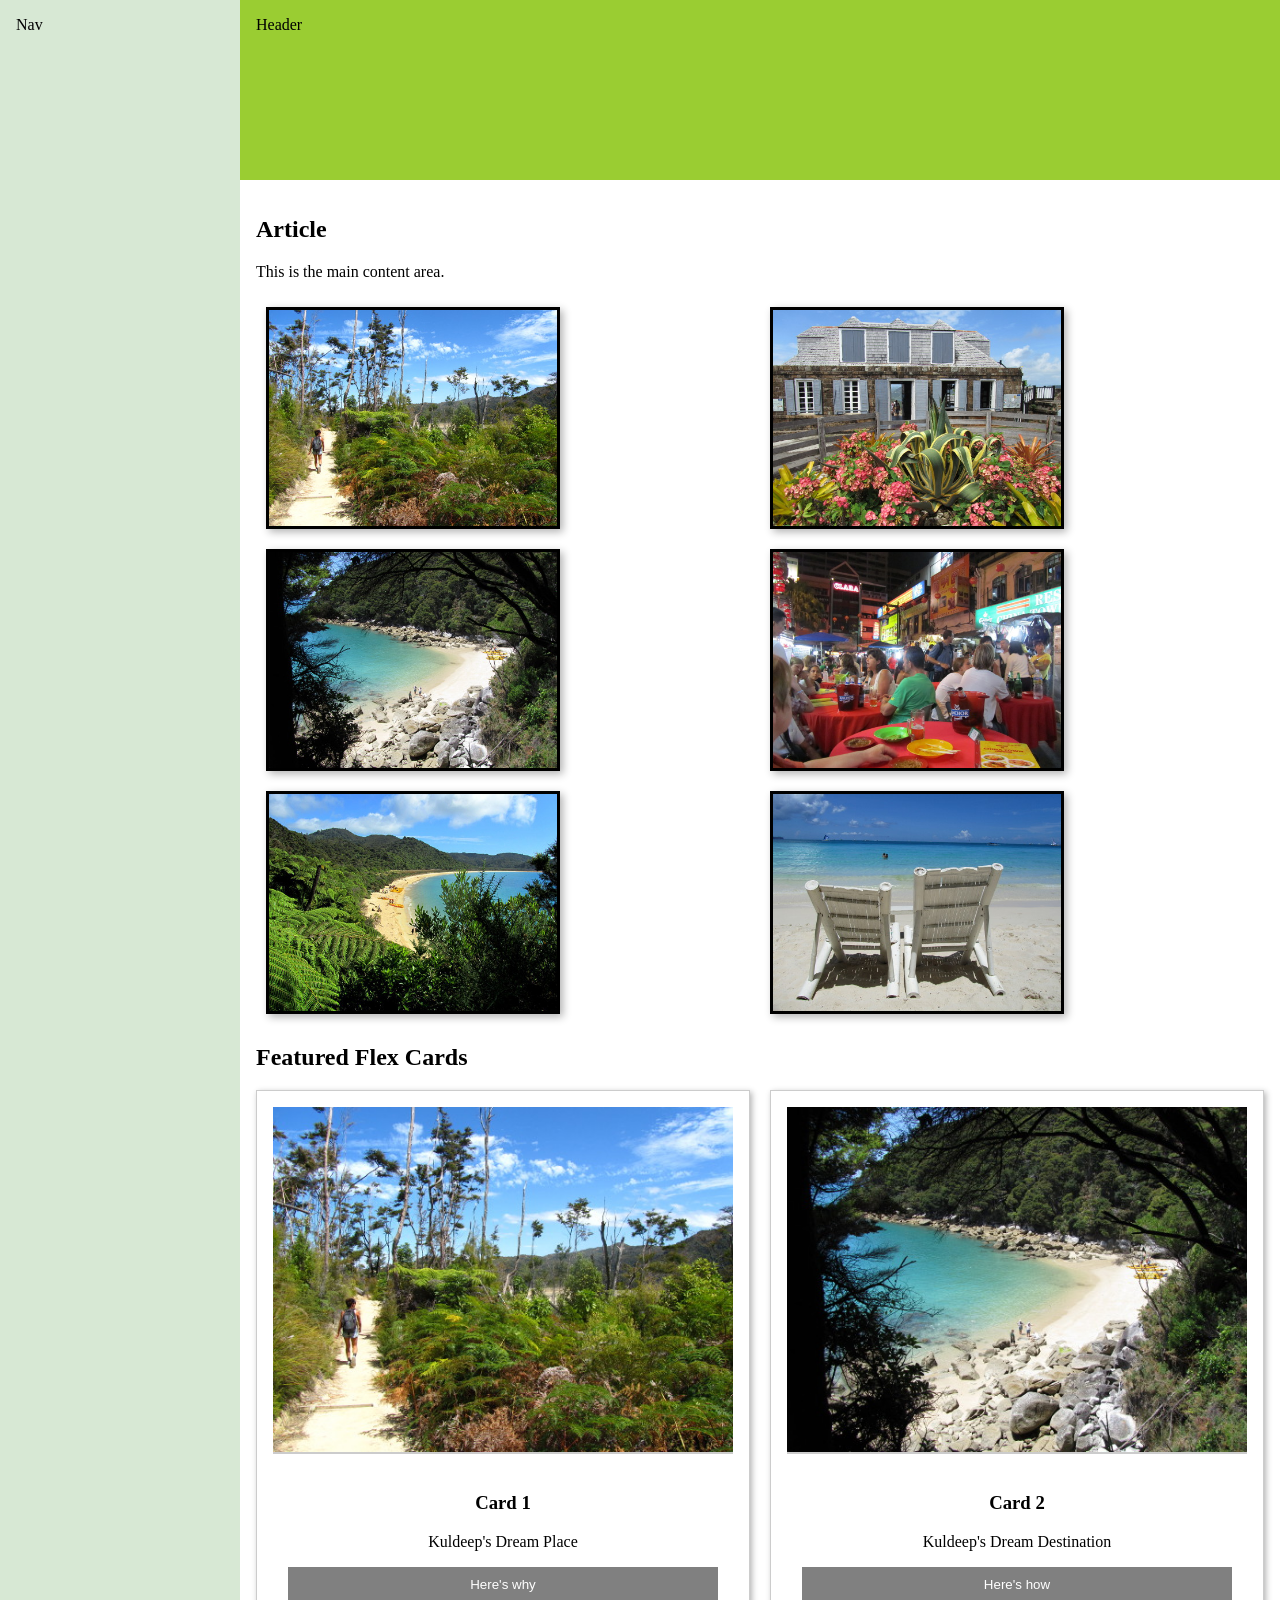
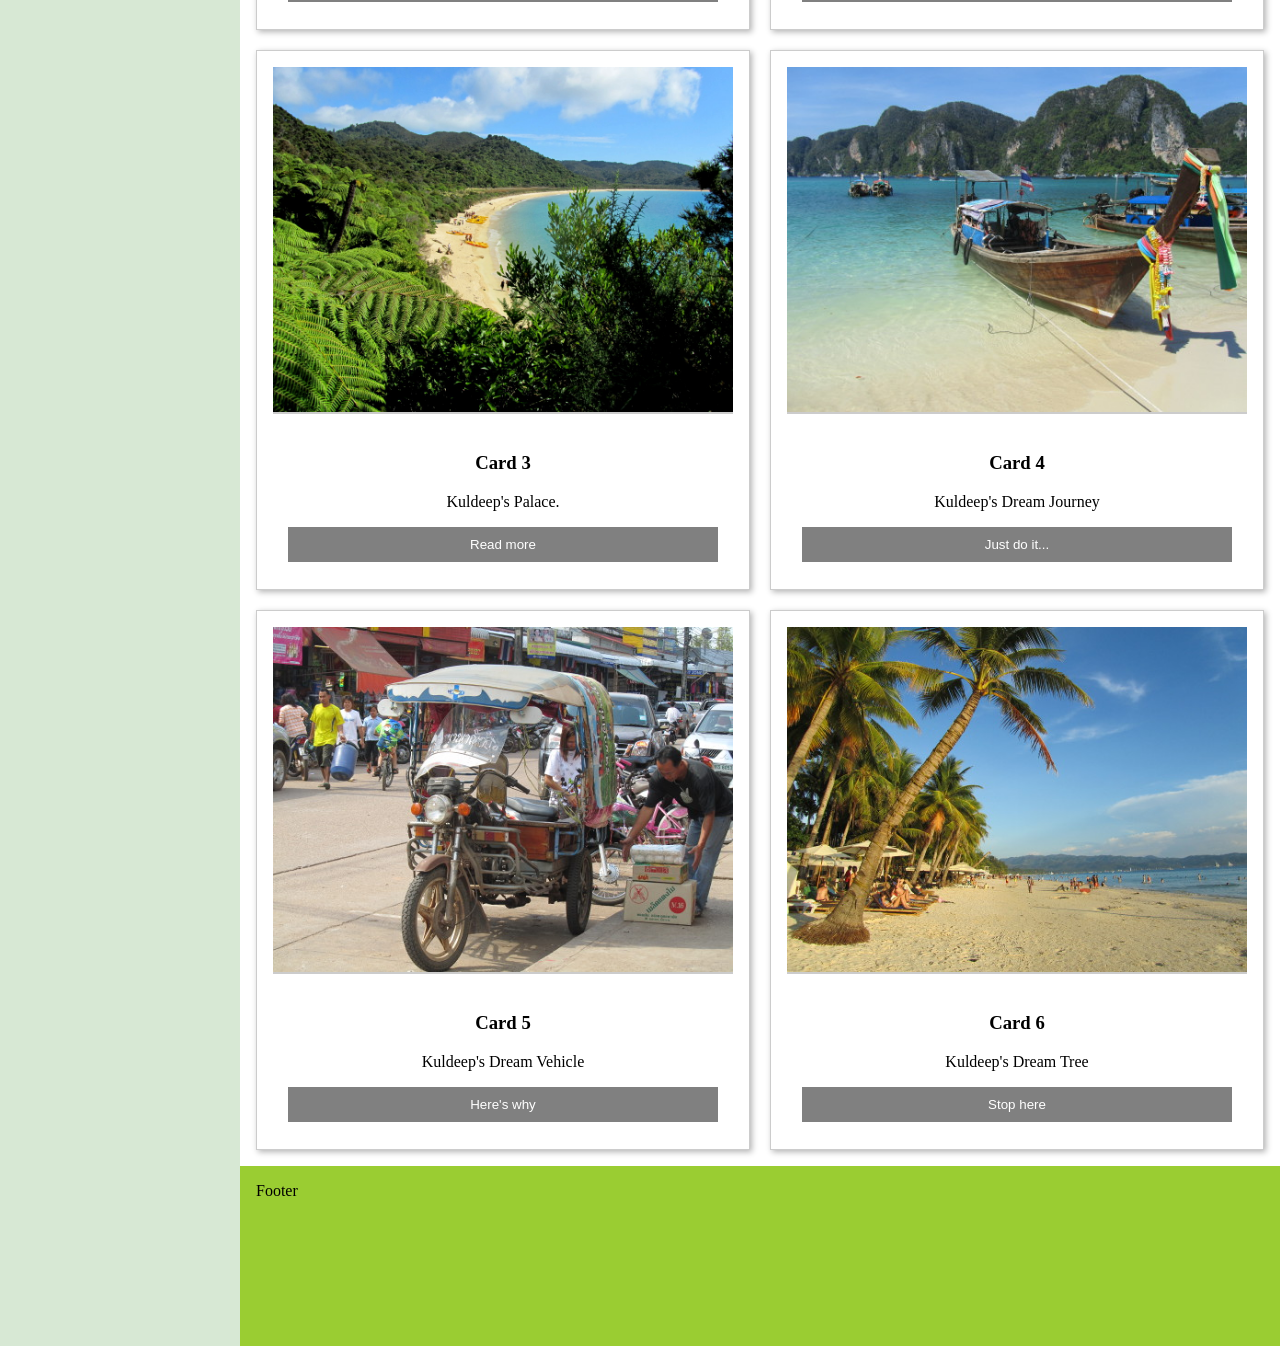
<file: Flexbox-cards/index.html>
<!DOCTYPE html>
<html lang="en">
<head>
    <meta charset="UTF-8">
    <meta name="viewport" content="width=device-width, initial-scale=1.0">
    <title>Kuldeep Layout</title>
    <link rel="stylesheet" href="style.css">
    <link rel="icon" href="assets/fav.png" type="image/png">
</head>
<body>
<nav class="outer-col-1">Nav</nav>
<div class="outer-col-2">
    <header>Header</header>
    <div class="inner-row">
        <div class="inner-col">
            <article>
                <h2>Article</h2>
                <p>This is the main content area.</p>
                <section class="cards">
                    <img src="assets/23m.jpg" alt="Sample photo">
                    <img src="assets/24m.jpg" alt="Sample photo">
                    <img src="assets/22m.jpg" alt="Sample photo">
                    <img src="assets/28m.jpg" alt="Sample photo">
                    <img src="assets/29m.jpg" alt="Sample photo">
                    <img src="assets/30m.jpg" alt="Sample photo">
                </section>
                <section class="flex-cards">
                    <h2 class="section-title">Featured Flex Cards</h2>
                    <div class="flex-container">
                        <article class="card">
                            <img src="assets/23m.jpg" alt="Sample photo">
                            <div class="text">
                                <h3>Card 1</h3>
                                <p>Kuldeep's Dream Place</p>
                                <button>Here's why</button>
                            </div>
                        </article>

                        <article class="card">
                            <img src="assets/24m.jpg" alt="Sample photo">
                            <div class="text">
                                <h3>Card 2</h3>
                                <p>Kuldeep's Dream Destination</p>
                                <button>Here's how</button>
                            </div>
                        </article>

                        <article class="card">
                            <img src="assets/22l.jpg" alt="Sample photo">
                            <div class="text">
                                <h3>Card 3</h3>
                                <p>Kuldeep's Palace.</p>
                                <button>Read more</button>
                            </div>
                        </article>

                        <article class="card">
                            <img src="assets/15l.jpg" alt="Sample photo">
                            <div class="text">
                                <h3>Card 4</h3>
                                <p>Kuldeep's Dream Journey</p>
                                <button>Just do it...</button>
                            </div>
                        </article>

                        <article class="card">
                            <img src="assets/25m.jpg" alt="Sample photo">
                            <div class="text">
                                <h3>Card 5</h3>
                                <p>Kuldeep's Dream Vehicle</p>
                                <button>Here's why</button>
                            </div>
                        </article>

                        <article class="card">
                            <img src="assets/16l.jpg" alt="Sample photo">
                            <div class="text">
                                <h3>Card 6</h3>
                                <p>Kuldeep's Dream Tree</p>
                                <button>Stop here</button>
                            </div>
                        </article>
                    </div>
                </section>
            </article>
            <footer>Footer</footer>
        </div>
    </div>
</div>
</body>
</html>
</file>
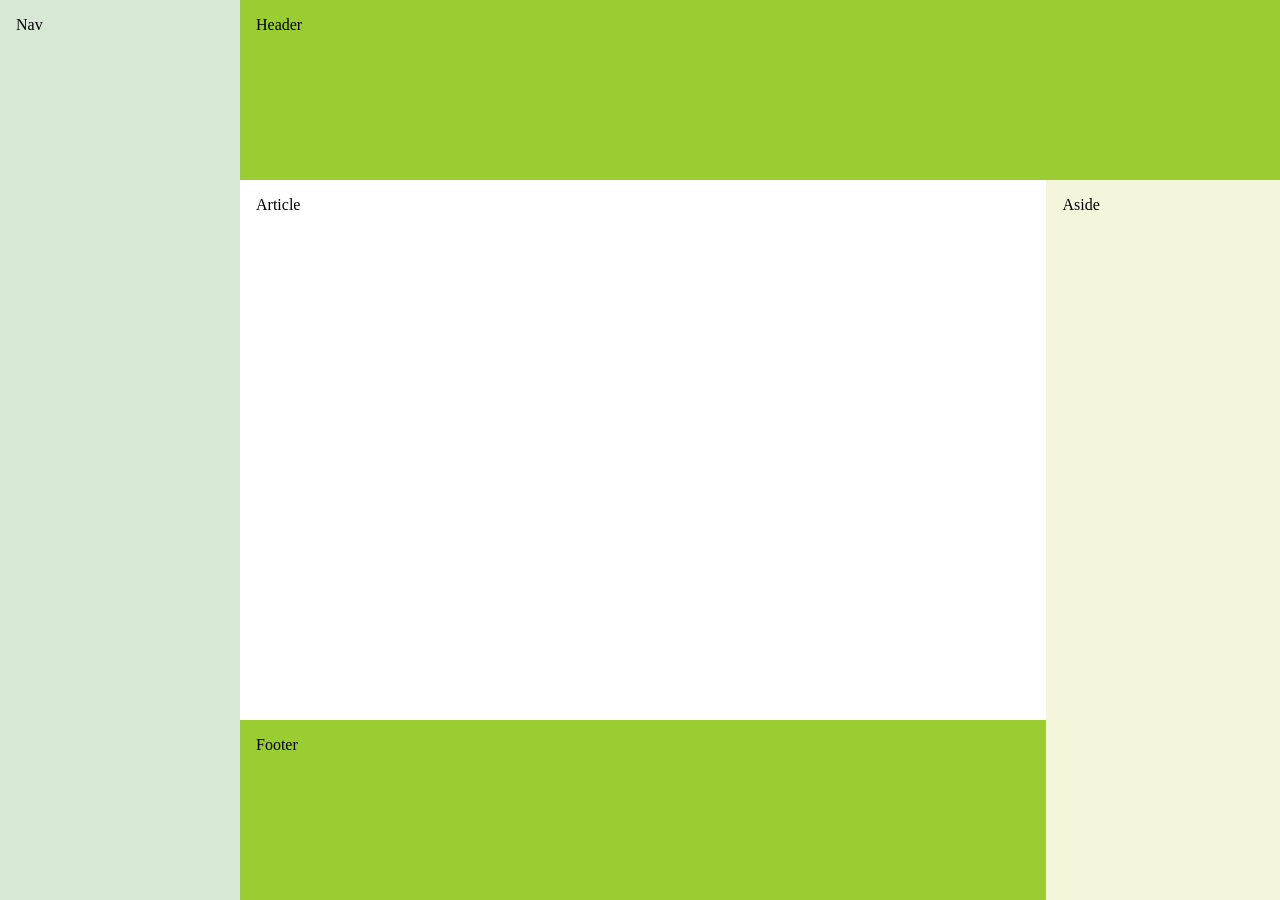
<file: Flexbox-layout/index.html>
<!DOCTYPE html>
<html lang="en">
<head>
  <meta charset="UTF-8">
  <meta name="viewport" content="width=device-width, initial-scale=1.0">
  <title>BridgeLabz Layout</title>
  <link rel="stylesheet" href="style.css">
  <link rel="icon" href="assets/fav.png" type="image/png">
</head>
<body>
<nav class="outer-col-1">Nav</nav>
<div class="outer-col-2">
  <header>Header</header>
  <div class="inner-row">
    <div class="inner-col">
      <article>Article</article>
      <footer>Footer</footer>
    </div>
    <aside>Aside</aside>
  </div>
</div>
</body>
</html>
</file>
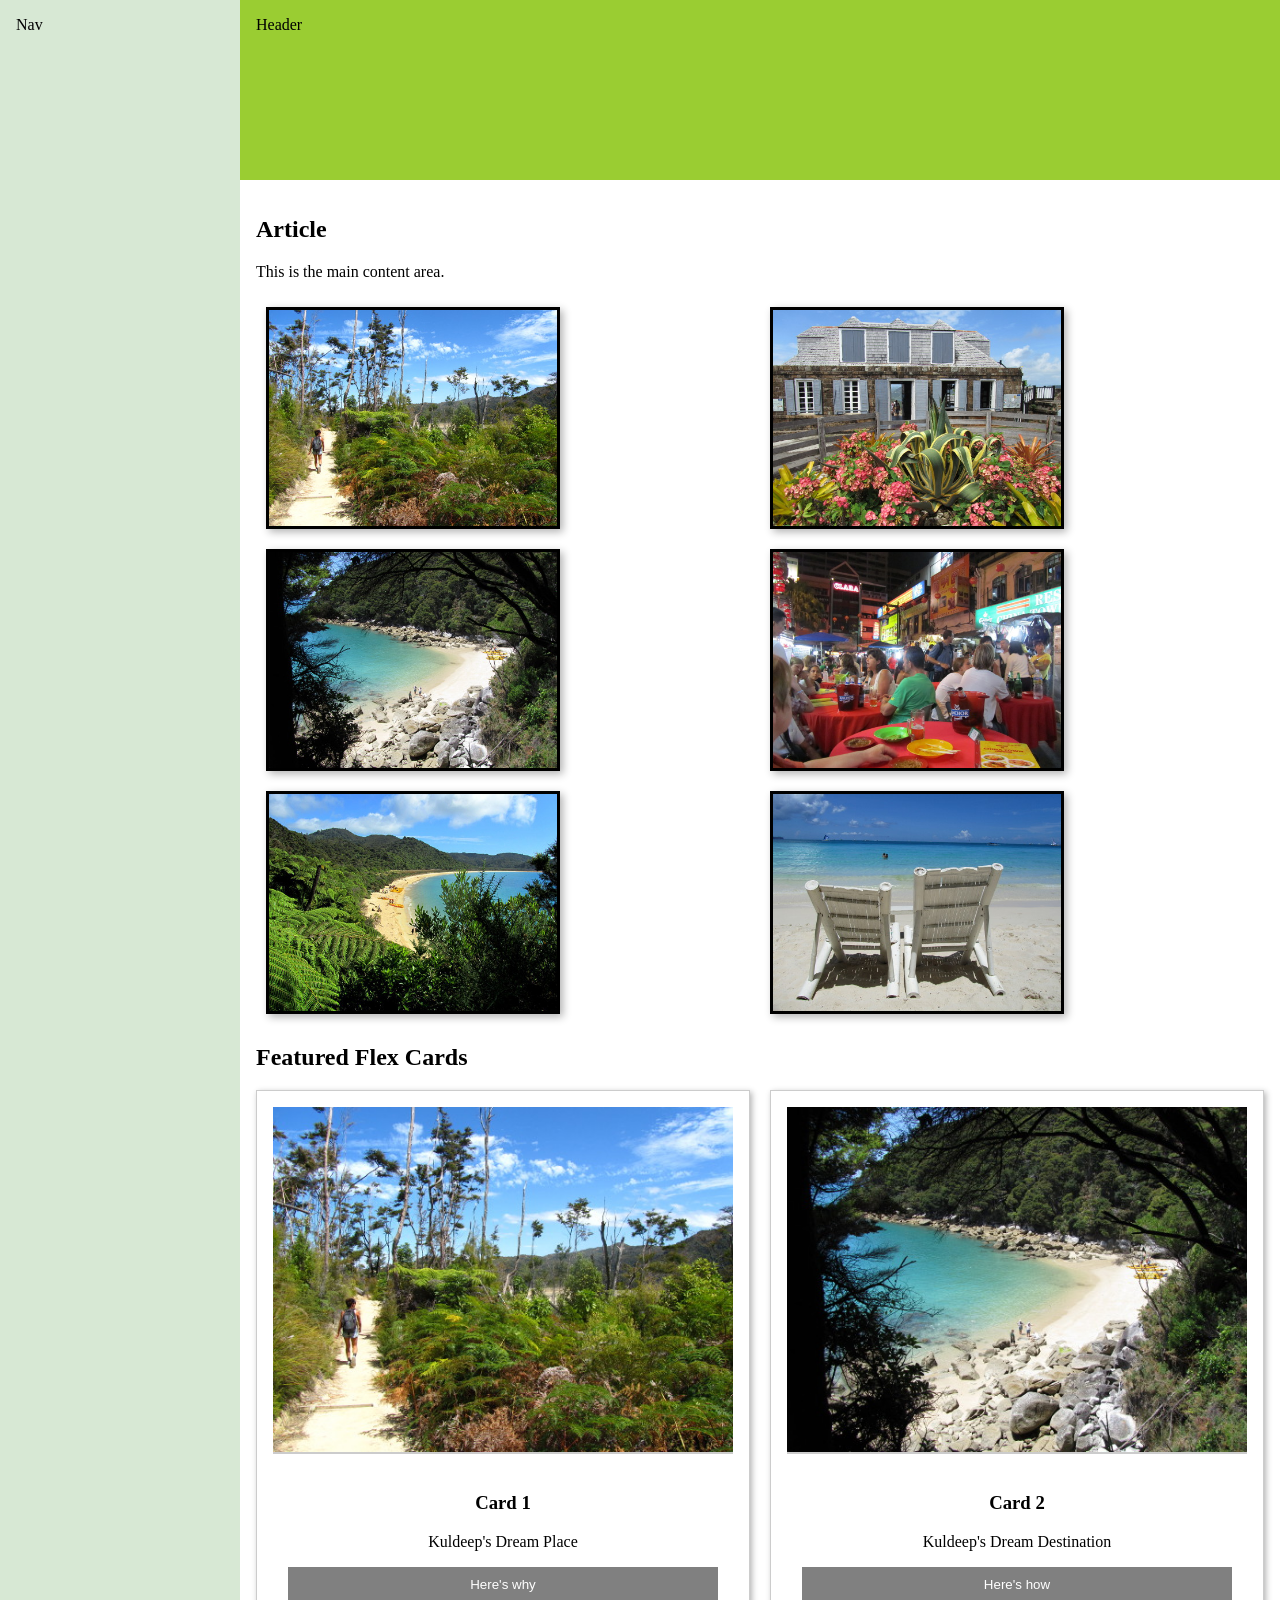
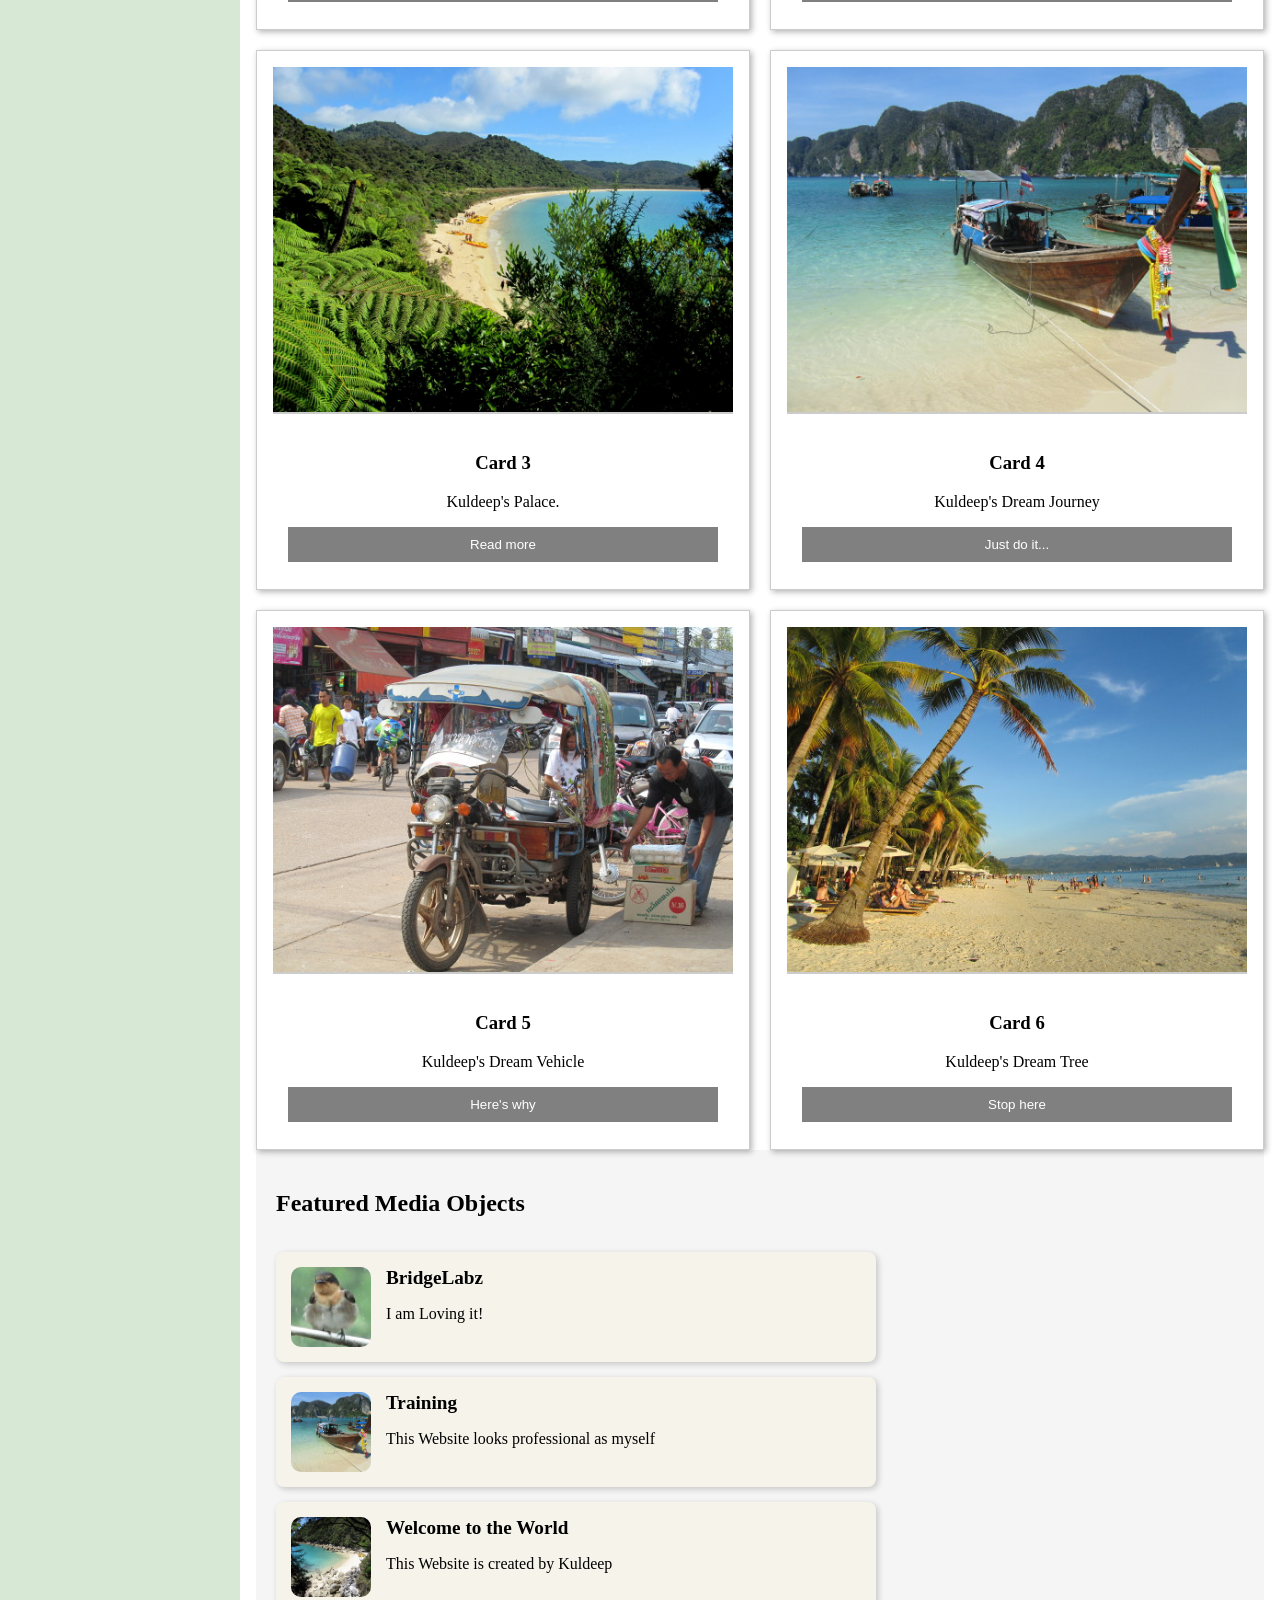
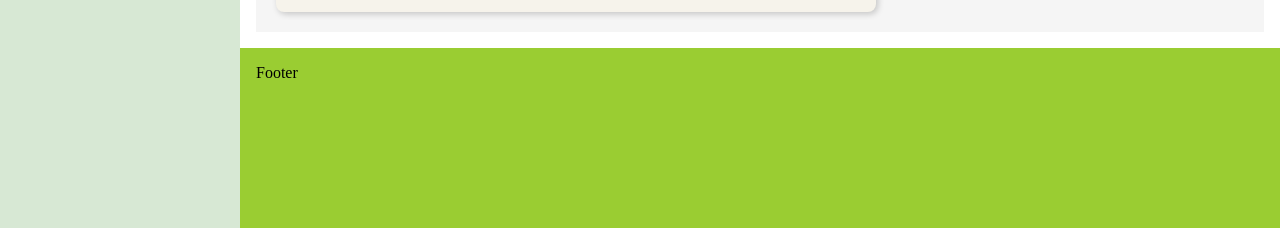
<file: Flexbox-Media-Object/index.html>
<!DOCTYPE html>
<html lang="en">
<head>
    <meta charset="UTF-8">
    <meta name="viewport" content="width=device-width, initial-scale=1.0">
    <title>Kuldeep Layout</title>
    <link rel="stylesheet" href="style.css">
    <link rel="icon" href="assets/fav.png" type="image/png">
</head>
<body>
<nav class="outer-col-1">Nav</nav>
<div class="outer-col-2">
    <header>Header</header>
    <div class="inner-row">
        <div class="inner-col">
            <article>
                <h2>Article</h2>
                <p>This is the main content area.</p>
                <section class="cards">
                    <img src="assets/23m.jpg" alt="Sample photo">
                    <img src="assets/24m.jpg" alt="Sample photo">
                    <img src="assets/22m.jpg" alt="Sample photo">
                    <img src="assets/28m.jpg" alt="Sample photo">
                    <img src="assets/29m.jpg" alt="Sample photo">
                    <img src="assets/30m.jpg" alt="Sample photo">
                </section>
                <section class="flex-cards">
                    <h2 class="section-title">Featured Flex Cards</h2>
                    <div class="flex-container">
                        <article class="card">
                            <img src="assets/23m.jpg" alt="Sample photo">
                            <div class="text">
                                <h3>Card 1</h3>
                                <p>Kuldeep's Dream Place</p>
                                <button>Here's why</button>
                            </div>
                        </article>

                        <article class="card">
                            <img src="assets/24m.jpg" alt="Sample photo">
                            <div class="text">
                                <h3>Card 2</h3>
                                <p>Kuldeep's Dream Destination</p>
                                <button>Here's how</button>
                            </div>
                        </article>

                        <article class="card">
                            <img src="assets/22l.jpg" alt="Sample photo">
                            <div class="text">
                                <h3>Card 3</h3>
                                <p>Kuldeep's Palace.</p>
                                <button>Read more</button>
                            </div>
                        </article>

                        <article class="card">
                            <img src="assets/15l.jpg" alt="Sample photo">
                            <div class="text">
                                <h3>Card 4</h3>
                                <p>Kuldeep's Dream Journey</p>
                                <button>Just do it...</button>
                            </div>
                        </article>

                        <article class="card">
                            <img src="assets/25m.jpg" alt="Sample photo">
                            <div class="text">
                                <h3>Card 5</h3>
                                <p>Kuldeep's Dream Vehicle</p>
                                <button>Here's why</button>
                            </div>
                        </article>

                        <article class="card">
                            <img src="assets/16l.jpg" alt="Sample photo">
                            <div class="text">
                                <h3>Card 6</h3>
                                <p>Kuldeep's Dream Tree</p>
                                <button>Stop here</button>
                            </div>
                        </article>
                    </div>
                </section>
                <section class="media-container" id="media-container">
                    <h2 class="section-title">Featured Media Objects</h2>

                    <div class="media">
                        <img class="media-object" src="assets/8s.jpg" alt="Sample photo">
                        <div class="media-body">
                            <h3 class="media-heading">BridgeLabz</h3>
                            <p>I am Loving it! </p>
                        </div>
                    </div>

                    <div class="media">
                        <img class="media-object" src="assets/15l.jpg" alt="Sample photo">
                        <div class="media-body">
                            <h3 class="media-heading">Training </h3>
                            <p>This Website looks professional as myself</p>
                        </div>
                    </div>

                    <div class="media">
                        <img class="media-object" src="assets/24m.jpg" alt="Sample photo">
                        <div class="media-body">
                            <h3 class="media-heading">Welcome to the World</h3>
                            <p>This Website is created by Kuldeep </p>
                        </div>
                    </div>
                </section>
            </article>
            <footer>Footer</footer>
        </div>
    </div>
</div>
</body>
</html>
</file>
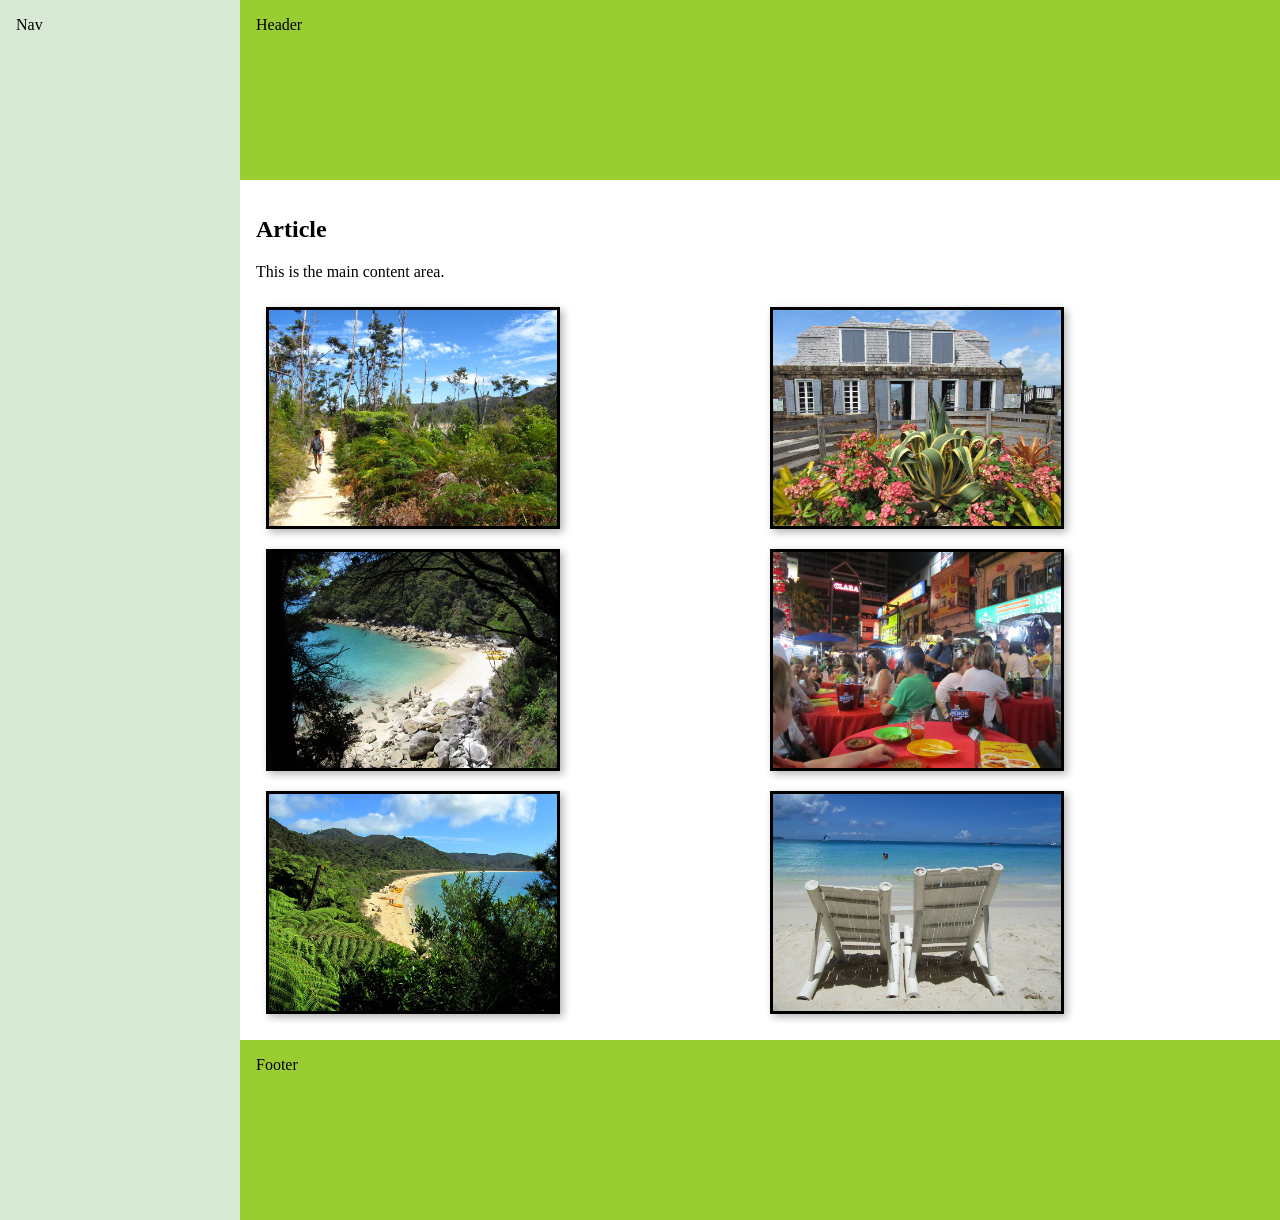
<file: Flexbox-photo-gallery/index.html>
<!DOCTYPE html>
<html lang="en">
<head>
    <meta charset="UTF-8">
    <meta name="viewport" content="width=device-width, initial-scale=1.0">
    <title>Kuldeep Layout</title>
    <link rel="stylesheet" href="style.css">
    <link rel="icon" href="assets/fav.png" type="image/png">
</head>
<body>
<nav class="outer-col-1">Nav</nav>
<div class="outer-col-2">
    <header>Header</header>
    <div class="inner-row">
        <div class="inner-col">
            <article>
                <h2>Article</h2>
                <p>This is the main content area.</p>
                <section class="cards">
                    <img src="assets/23m.jpg" alt="Sample photo">
                    <img src="assets/24m.jpg" alt="Sample photo">
                    <img src="assets/22m.jpg" alt="Sample photo">
                    <img src="assets/28m.jpg" alt="Sample photo">
                    <img src="assets/29m.jpg" alt="Sample photo">
                    <img src="assets/30m.jpg" alt="Sample photo">
                </section>
            </article>
            <footer>Footer</footer>
        </div>
    </div>
</div>
</body>
</html>
</file>
<file: Flexbox-cards/style.css>
* {
    box-sizing: border-box;
}
body {
    display: flex;
    min-height: 100vh;
    flex-direction: row;
    margin: 0;
}
.outer-col-1 {
    background: #D7E8D4;
    flex: 1;
}
.outer-col-2 {
    display: flex;
    flex-direction: column;
    flex: 5;
}
.inner-row {
    display: flex;
    flex-direction: row;
}
.inner-col {
    flex: 4;
}
.inner-row article {
    min-height: 60vh;
}
.inner-row aside {
    background: beige;
    flex: 1;
}
header, footer {
    background: yellowgreen;
    height: 20vh;
}
header, footer, article, nav, aside {
    padding: 1em;
}

.cards {
    display: flex;
    flex-wrap: wrap;
    align-items: flex-start;
    flex-direction: column;
    max-height: 100vh;
}
.cards img {
    margin: 10px;
    border: 3px solid #000;
    box-shadow: 3px 3px 8px 0px rgba(0,0,0,0.3);
    max-width: 23vw;
}
.flex-container {
    display: flex;
    flex-wrap: wrap;
    gap: 20px;
    justify-content: space-between;
}

.card {
    flex: 0 0 calc(50% - 10px);
    border: 1px solid #ccc;
    box-shadow: 2px 2px 6px 0px rgba(0,0,0,0.3);
    background: #fff;
    padding-bottom: 10px;
    text-align: center;
}

.card img {
    max-width: 100%;
    border-bottom: 2px solid #ccc;
}
.card .text {
    padding: 15px;
}

.card .text > button {
    background: gray;
    border: none;
    color: white;
    padding: 10px;
    width: 100%;
    cursor: pointer;
}
.double-width {
    flex: 0 0 100%;
}

@media (max-width: 768px) {
    .card {
        flex: 0 0 100%;
    }
}
</file>
<file: Flexbox-layout/style.css>
* {
    box-sizing: border-box;
}
body {
    display: flex;
    min-height: 100vh;
    flex-direction: row;
    margin: 0;
}
.outer-col-1 {
    background: #D7E8D4;
    flex: 1;
}
.outer-col-2 {
    display: flex;
    flex-direction: column;
    flex: 5;
}
.inner-row {
    display: flex;
    flex-direction: row;
}
.inner-col {
    flex: 4;
}
.inner-row article {
    min-height: 60vh;
}
.inner-row aside {
    background: beige;
    flex: 1;
}
header, footer {
    background: yellowgreen;
    height: 20vh;
}
header, footer, article, nav, aside {
    padding: 1em;
}
</file>
<file: Flexbox-Media-Object/style.css>
* {
    box-sizing: border-box;
}
body {
    display: flex;
    min-height: 100vh;
    flex-direction: row;
    margin: 0;
}
.outer-col-1 {
    background: #D7E8D4;
    flex: 1;
}
.outer-col-2 {
    display: flex;
    flex-direction: column;
    flex: 5;
}
.inner-row {
    display: flex;
    flex-direction: row;
}
.inner-col {
    flex: 4;
}
.inner-row article {
    min-height: 60vh;
}
.inner-row aside {
    background: beige;
    flex: 1;
}
header, footer {
    background: yellowgreen;
    height: 20vh;
}
header, footer, article, nav, aside {
    padding: 1em;
}

.cards {
    display: flex;
    flex-wrap: wrap;
    align-items: flex-start;
    flex-direction: column;
    max-height: 100vh;
}
.cards img {
    margin: 10px;
    border: 3px solid #000;
    box-shadow: 3px 3px 8px 0px rgba(0,0,0,0.3);
    max-width: 23vw;
}
.flex-container {
    display: flex;
    flex-wrap: wrap;
    gap: 20px;
    justify-content: space-between;
}

.card {
    flex: 0 0 calc(50% - 10px);
    border: 1px solid #ccc;
    box-shadow: 2px 2px 6px 0px rgba(0,0,0,0.3);
    background: #fff;
    padding-bottom: 10px;
    text-align: center;
}

.card img {
    max-width: 100%;
    border-bottom: 2px solid #ccc;
}
.card .text {
    padding: 15px;
}

.card .text > button {
    background: gray;
    border: none;
    color: white;
    padding: 10px;
    width: 100%;
    cursor: pointer;
}
.double-width {
    flex: 0 0 100%;
}

@media (max-width: 768px) {
    .card {
        flex: 0 0 100%;
    }
}
.media-container {
    display: flex;
    flex-direction: column;
    gap: 15px;
    padding: 20px;
    background: #f5f5f5;
}

.media {
    display: flex;
    align-items: flex-start;
    background: #F6F3EB;
    padding: 15px;
    border-radius: 8px;
    max-width: 600px;
    box-shadow: 2px 2px 6px rgba(0,0,0,0.2);
}

.media-object {
    width: 80px;
    height: 80px;
    object-fit: cover;
    border-radius: 10px;
    margin-right: 15px;
}

.media-body {
    flex: 1;
}

.media-heading {
    margin: 0 0 5px;
    font-size: 1.2em;
    font-weight: bold;
}
</file>
<file: Flexbox-photo-gallery/style.css>
* {
    box-sizing: border-box;
}
body {
    display: flex;
    min-height: 100vh;
    flex-direction: row;
    margin: 0;
}
.outer-col-1 {
    background: #D7E8D4;
    flex: 1;
}
.outer-col-2 {
    display: flex;
    flex-direction: column;
    flex: 5;
}
.inner-row {
    display: flex;
    flex-direction: row;
}
.inner-col {
    flex: 4;
}
.inner-row article {
    min-height: 60vh;
}
.inner-row aside {
    background: beige;
    flex: 1;
}
header, footer {
    background: yellowgreen;
    height: 20vh;
}
header, footer, article, nav, aside {
    padding: 1em;
}

.cards {
    display: flex;
    flex-wrap: wrap;
    align-items: flex-start;
    flex-direction: column;
    max-height: 100vh;
}
.cards img {
    margin: 10px;
    border: 3px solid #000;
    box-shadow: 3px 3px 8px 0px rgba(0,0,0,0.3);
    max-width: 23vw;
}
</file>
